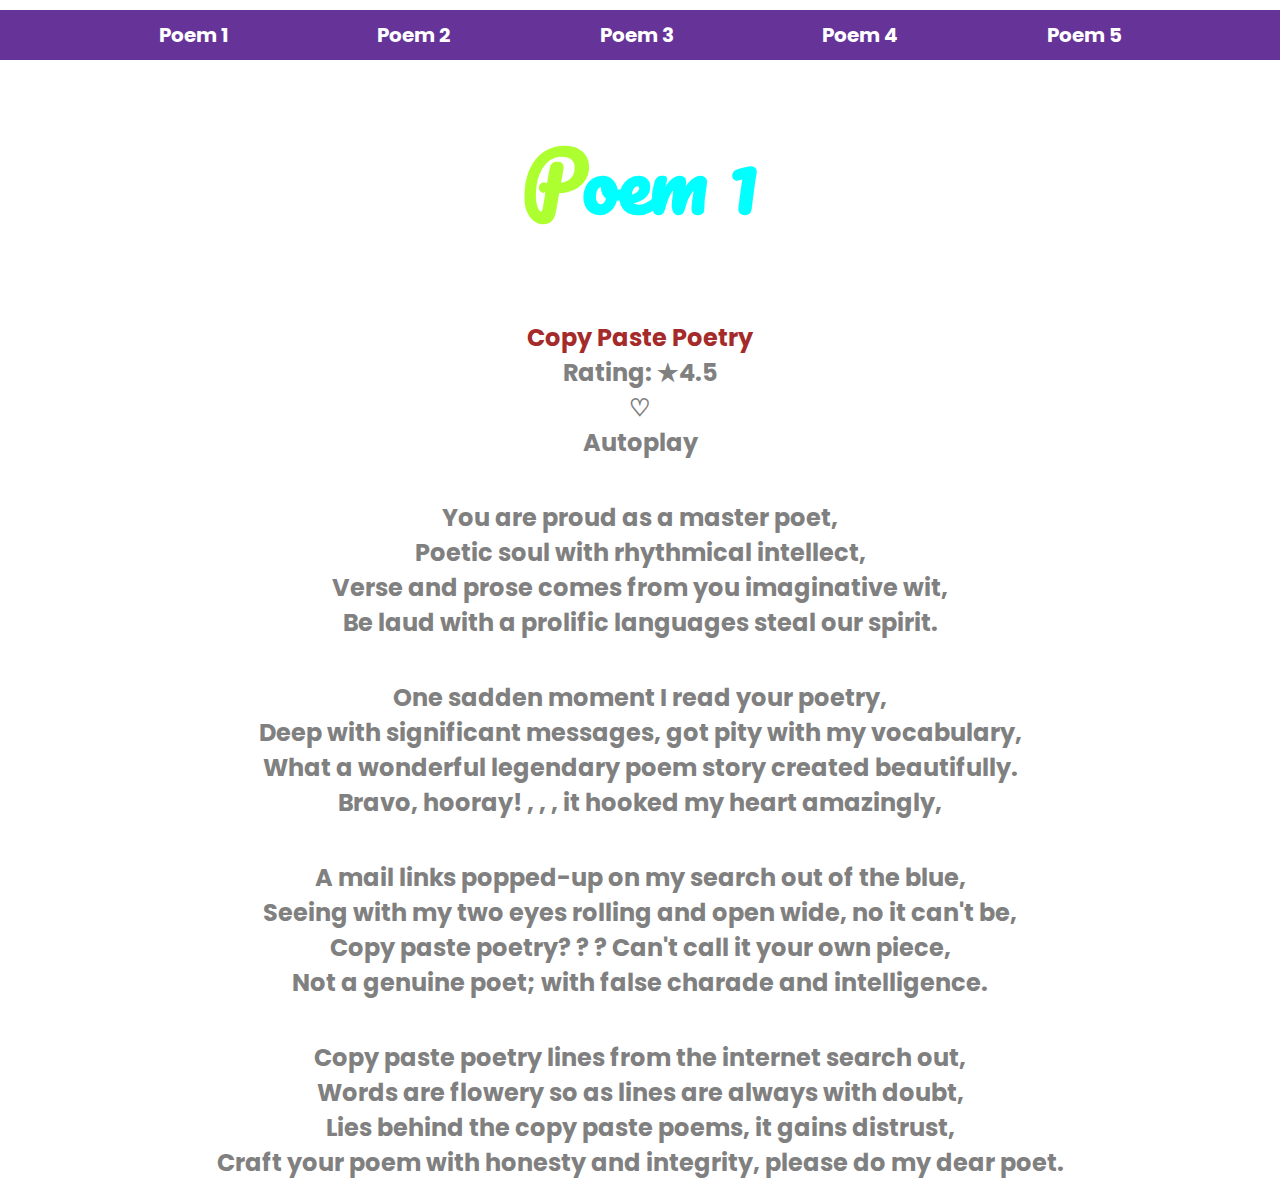
<file: index.html>
<!DOCTYPE html>
<html lang="en">
<head>
    <meta charset="UTF-8">
    <meta http-equiv="X-UA-Compatible" content="IE=edge">
    <meta name="viewport" content="width=device-width, initial-scale=1.0">
    <title>Poem</title>
    <link rel="stylesheet" href="style.css">
    <link rel="preconnect" href="https://fonts.googleapis.com">
<link rel="preconnect" href="https://fonts.gstatic.com" crossorigin>
<link href="https://fonts.googleapis.com/css2?family=Poppins:wght@300&display=swap" rel="stylesheet">
<link rel="preconnect" href="https://fonts.googleapis.com">
<link rel="preconnect" href="https://fonts.gstatic.com" crossorigin>
<link href="https://fonts.googleapis.com/css2?family=Pacifico&display=swap" rel="stylesheet">
</head>
<body>
    <div class="nav">
        <b><a href="./index.html">Poem 1</a></b>
        <b><a href="./poem2.html">Poem 2</a></b>
        <b><a href="./poem3.html">Poem 3</a></b>
        <b><a href="./poem4.html">Poem 4</a></b>
        <b><a href="./poem5.html">Poem 5</a></b>
</div>
    <div>
        <h1 class="head"><span id="green">P</span>oem 1</h1>
    </div>
    <div class="para">
        <h2 class="brown">Copy Paste Poetry</h2>
        <h2>Rating: ★4.5 <br> ♡ <br> Autoplay</h2>
    </div>
    <div class="sh">
        <h2>
            You are proud as a master poet,<br>
            Poetic soul with rhythmical intellect,<br>
            Verse and prose comes from you imaginative wit,<br>
            Be laud with a prolific languages steal our spirit.
        </h2>
    </div>
    <div class="sh">
        <h2>
            One sadden moment I read your poetry,<br>
            Deep with significant messages, got pity with my vocabulary,<br>
            What a wonderful legendary poem story created beautifully. <br>
            Bravo, hooray! , , , it hooked my heart amazingly,<br>
        </h2>
    </div>
    <div class="sh">
        <h2>
            A mail links popped-up on my search out of the blue,<br>
            Seeing with my two eyes rolling and open wide, no it can't be,<br>
            Copy paste poetry? ? ? Can't call it your own piece,<br>
            Not a genuine poet; with false charade and intelligence. <br>
        </h2>
    </div>
    <div class="sh">
        <h2>
            Copy paste poetry lines from the internet search out,<br>
            Words are flowery so as lines are always with doubt,<br>
            Lies behind the copy paste poems, it gains distrust,<br>
            Craft your poem with honesty and integrity, please do my dear poet. <br>
        </h2>
    </div>
</body>
</html>
</file>
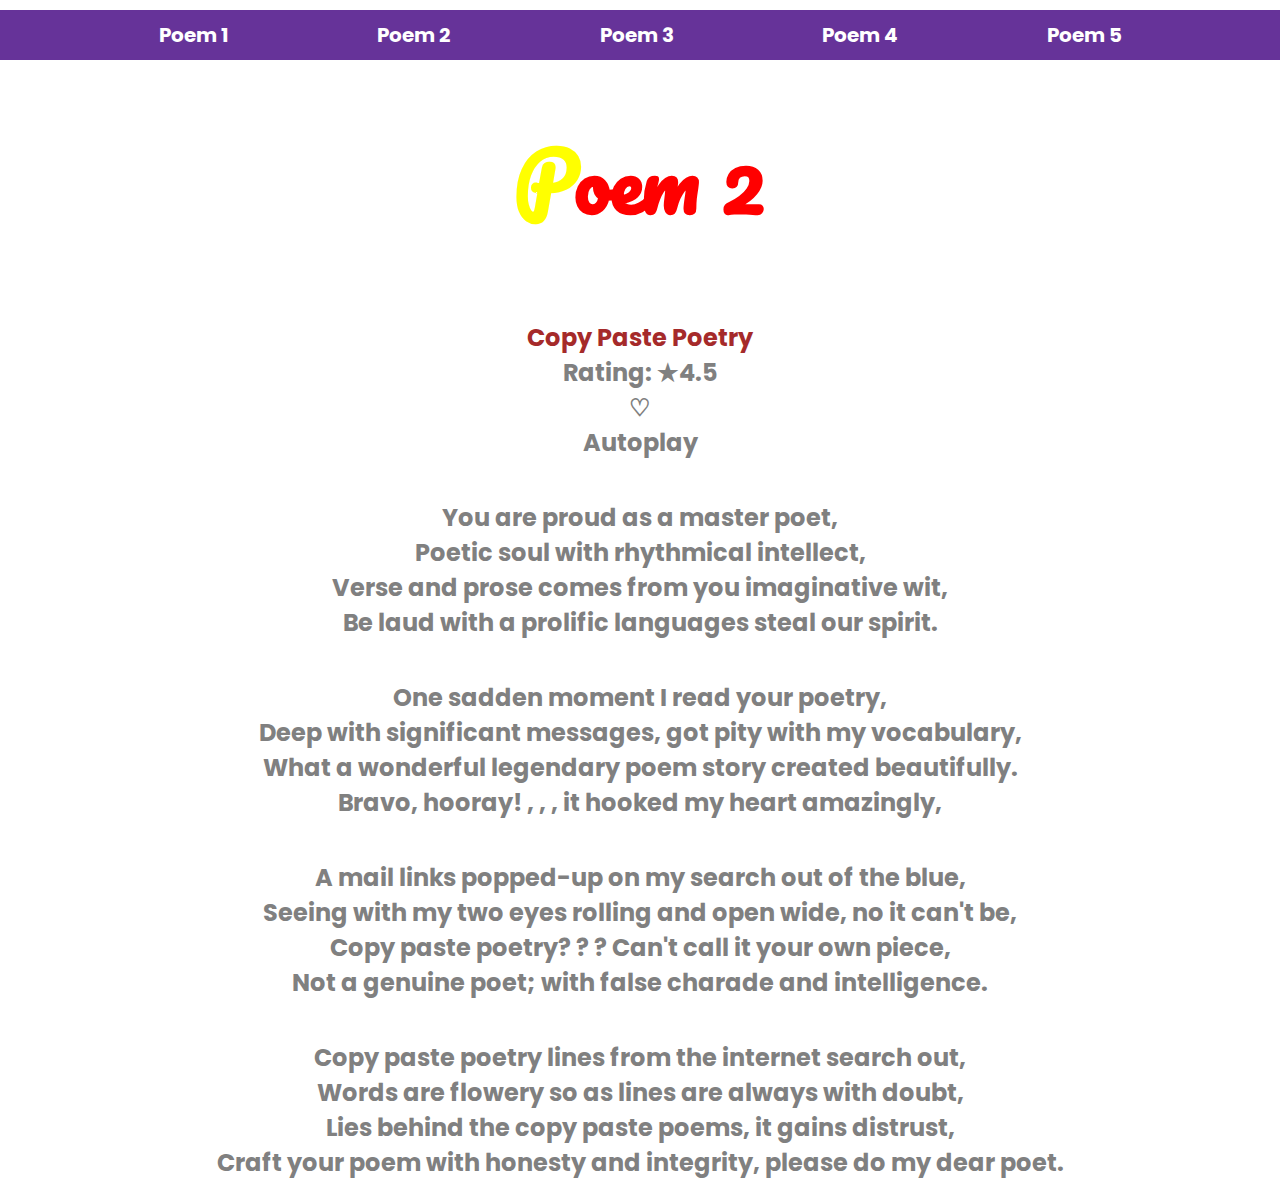
<file: poem2.html>
<!DOCTYPE html>
<html lang="en">
<head>
    <meta charset="UTF-8">
    <meta http-equiv="X-UA-Compatible" content="IE=edge">
    <meta name="viewport" content="width=device-width, initial-scale=1.0">
    <title>Poem</title>
    <link rel="stylesheet" href="style.css">
    <link rel="preconnect" href="https://fonts.googleapis.com">
<link rel="preconnect" href="https://fonts.gstatic.com" crossorigin>
<link href="https://fonts.googleapis.com/css2?family=Poppins:wght@300&display=swap" rel="stylesheet">
<link rel="preconnect" href="https://fonts.googleapis.com">
<link rel="preconnect" href="https://fonts.gstatic.com" crossorigin>
<link href="https://fonts.googleapis.com/css2?family=Pacifico&display=swap" rel="stylesheet">
</head>
<body>
    <div class="nav">
        <b><a href="./index.html">Poem 1</a></b>
        <b><a href="./poem2.html">Poem 2</a></b>
        <b><a href="./poem3.html">Poem 3</a></b>
        <b><a href="./poem4.html">Poem 4</a></b>
        <b><a href="./poem5.html">Poem 5</a></b>
</div>
    <div>
        <h1 class="head"><span id="yellow">P</span><span class="red">oem 2</span></h1>
    </div>
    <div class="para">
        <h2 class="brown">Copy Paste Poetry</h2>
        <h2>Rating: ★4.5 <br> ♡ <br> Autoplay</h2>
    </div>
    <div class="sh">
        <h2>
            You are proud as a master poet,<br>
            Poetic soul with rhythmical intellect,<br>
            Verse and prose comes from you imaginative wit,<br>
            Be laud with a prolific languages steal our spirit.
        </h2>
    </div>
    <div class="sh">
        <h2>
            One sadden moment I read your poetry,<br>
            Deep with significant messages, got pity with my vocabulary,<br>
            What a wonderful legendary poem story created beautifully. <br>
            Bravo, hooray! , , , it hooked my heart amazingly,<br>
        </h2>
    </div>
    <div class="sh">
        <h2>
            A mail links popped-up on my search out of the blue,<br>
            Seeing with my two eyes rolling and open wide, no it can't be,<br>
            Copy paste poetry? ? ? Can't call it your own piece,<br>
            Not a genuine poet; with false charade and intelligence. <br>
        </h2>
    </div>
    <div class="sh">
        <h2>
            Copy paste poetry lines from the internet search out,<br>
            Words are flowery so as lines are always with doubt,<br>
            Lies behind the copy paste poems, it gains distrust,<br>
            Craft your poem with honesty and integrity, please do my dear poet. <br>
        </h2>
    </div>
</body>
</html>
</file>
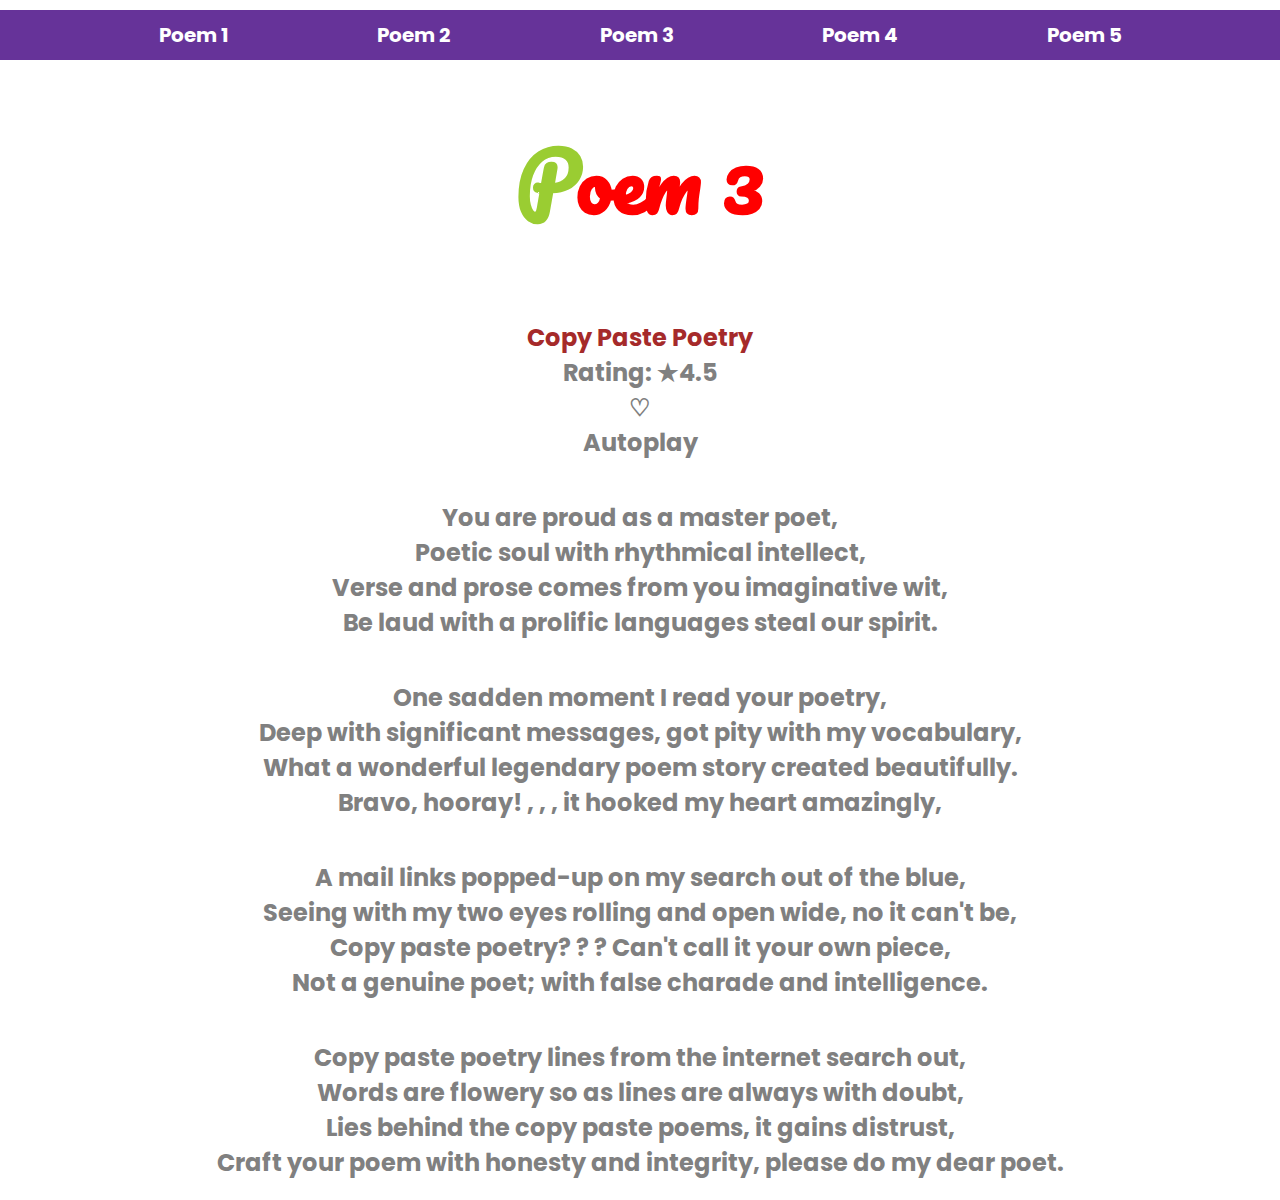
<file: poem3.html>
<!DOCTYPE html>
<html lang="en">
<head>
    <meta charset="UTF-8">
    <meta http-equiv="X-UA-Compatible" content="IE=edge">
    <meta name="viewport" content="width=device-width, initial-scale=1.0">
    <title>Poem</title>
    <link rel="stylesheet" href="style.css">
    <link rel="preconnect" href="https://fonts.googleapis.com">
<link rel="preconnect" href="https://fonts.gstatic.com" crossorigin>
<link href="https://fonts.googleapis.com/css2?family=Poppins:wght@300&display=swap" rel="stylesheet">
<link rel="preconnect" href="https://fonts.googleapis.com">
<link rel="preconnect" href="https://fonts.gstatic.com" crossorigin>
<link href="https://fonts.googleapis.com/css2?family=Pacifico&display=swap" rel="stylesheet">
</head>
<body>
    <div class="nav">
        <b><a href="./index.html">Poem 1</a></b>
        <b><a href="./poem2.html">Poem 2</a></b>
        <b><a href="./poem3.html">Poem 3</a></b>
        <b><a href="./poem4.html">Poem 4</a></b>
        <b><a href="./poem5.html">Poem 5</a></b>
</div>
    <div>
        <h1 class="head"><span id="yellowgreen">P</span><span class="red">oem 3</span></h1>
    </div>
    <div class="para">
        <h2 class="brown">Copy Paste Poetry</h2>
        <h2>Rating: ★4.5 <br> ♡ <br> Autoplay</h2>
    </div>
    <div class="sh">
        <h2>
            You are proud as a master poet,<br>
            Poetic soul with rhythmical intellect,<br>
            Verse and prose comes from you imaginative wit,<br>
            Be laud with a prolific languages steal our spirit.
        </h2>
    </div>
    <div class="sh">
        <h2>
            One sadden moment I read your poetry,<br>
            Deep with significant messages, got pity with my vocabulary,<br>
            What a wonderful legendary poem story created beautifully. <br>
            Bravo, hooray! , , , it hooked my heart amazingly,<br>
        </h2>
    </div>
    <div class="sh">
        <h2>
            A mail links popped-up on my search out of the blue,<br>
            Seeing with my two eyes rolling and open wide, no it can't be,<br>
            Copy paste poetry? ? ? Can't call it your own piece,<br>
            Not a genuine poet; with false charade and intelligence. <br>
        </h2>
    </div>
    <div class="sh">
        <h2>
            Copy paste poetry lines from the internet search out,<br>
            Words are flowery so as lines are always with doubt,<br>
            Lies behind the copy paste poems, it gains distrust,<br>
            Craft your poem with honesty and integrity, please do my dear poet. <br>
        </h2>
    </div>
</body>
</html>
</file>
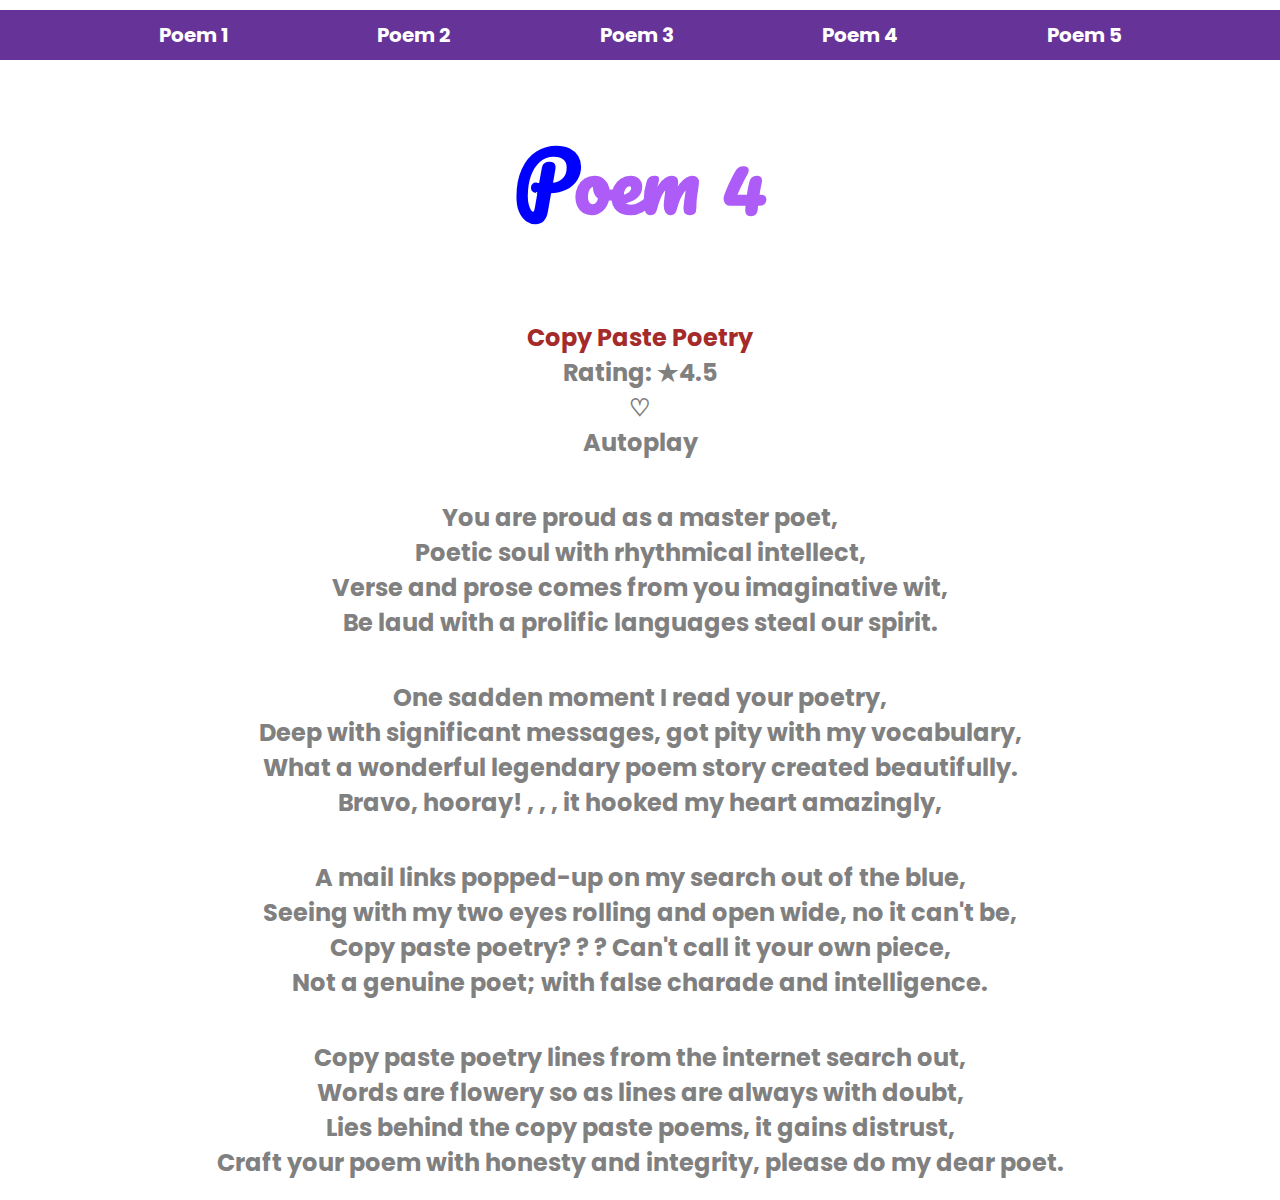
<file: poem4.html>
<!DOCTYPE html>
<html lang="en">
<head>
    <meta charset="UTF-8">
    <meta http-equiv="X-UA-Compatible" content="IE=edge">
    <meta name="viewport" content="width=device-width, initial-scale=1.0">
    <title>Poem</title>
    <link rel="stylesheet" href="style.css">
    <link rel="preconnect" href="https://fonts.googleapis.com">
<link rel="preconnect" href="https://fonts.gstatic.com" crossorigin>
<link href="https://fonts.googleapis.com/css2?family=Poppins:wght@300&display=swap" rel="stylesheet">
<link rel="preconnect" href="https://fonts.googleapis.com">
<link rel="preconnect" href="https://fonts.gstatic.com" crossorigin>
<link href="https://fonts.googleapis.com/css2?family=Pacifico&display=swap" rel="stylesheet">
</head>
<body>
    <div class="nav">
        <b><a href="./index.html">Poem 1</a></b>
        <b><a href="./poem2.html">Poem 2</a></b>
        <b><a href="./poem3.html">Poem 3</a></b>
        <b><a href="./poem4.html">Poem 4</a></b>
        <b><a href="./poem5.html">Poem 5</a></b>
</div>
    <div>
        <h1 class="head"><span id="blue">P</span><span class="lightblue">oem 4</span></h1>
    </div>
    <div class="para">
        <h2 class="brown">Copy Paste Poetry</h2>
        <h2>Rating: ★4.5 <br> ♡ <br> Autoplay</h2>
    </div>
    <div class="sh">
        <h2>
            You are proud as a master poet,<br>
            Poetic soul with rhythmical intellect,<br>
            Verse and prose comes from you imaginative wit,<br>
            Be laud with a prolific languages steal our spirit.
        </h2>
    </div>
    <div class="sh">
        <h2>
            One sadden moment I read your poetry,<br>
            Deep with significant messages, got pity with my vocabulary,<br>
            What a wonderful legendary poem story created beautifully. <br>
            Bravo, hooray! , , , it hooked my heart amazingly,<br>
        </h2>
    </div>
    <div class="sh">
        <h2>
            A mail links popped-up on my search out of the blue,<br>
            Seeing with my two eyes rolling and open wide, no it can't be,<br>
            Copy paste poetry? ? ? Can't call it your own piece,<br>
            Not a genuine poet; with false charade and intelligence. <br>
        </h2>
    </div>
    <div class="sh">
        <h2>
            Copy paste poetry lines from the internet search out,<br>
            Words are flowery so as lines are always with doubt,<br>
            Lies behind the copy paste poems, it gains distrust,<br>
            Craft your poem with honesty and integrity, please do my dear poet. <br>
        </h2>
    </div>
</body>
</html>
</file>
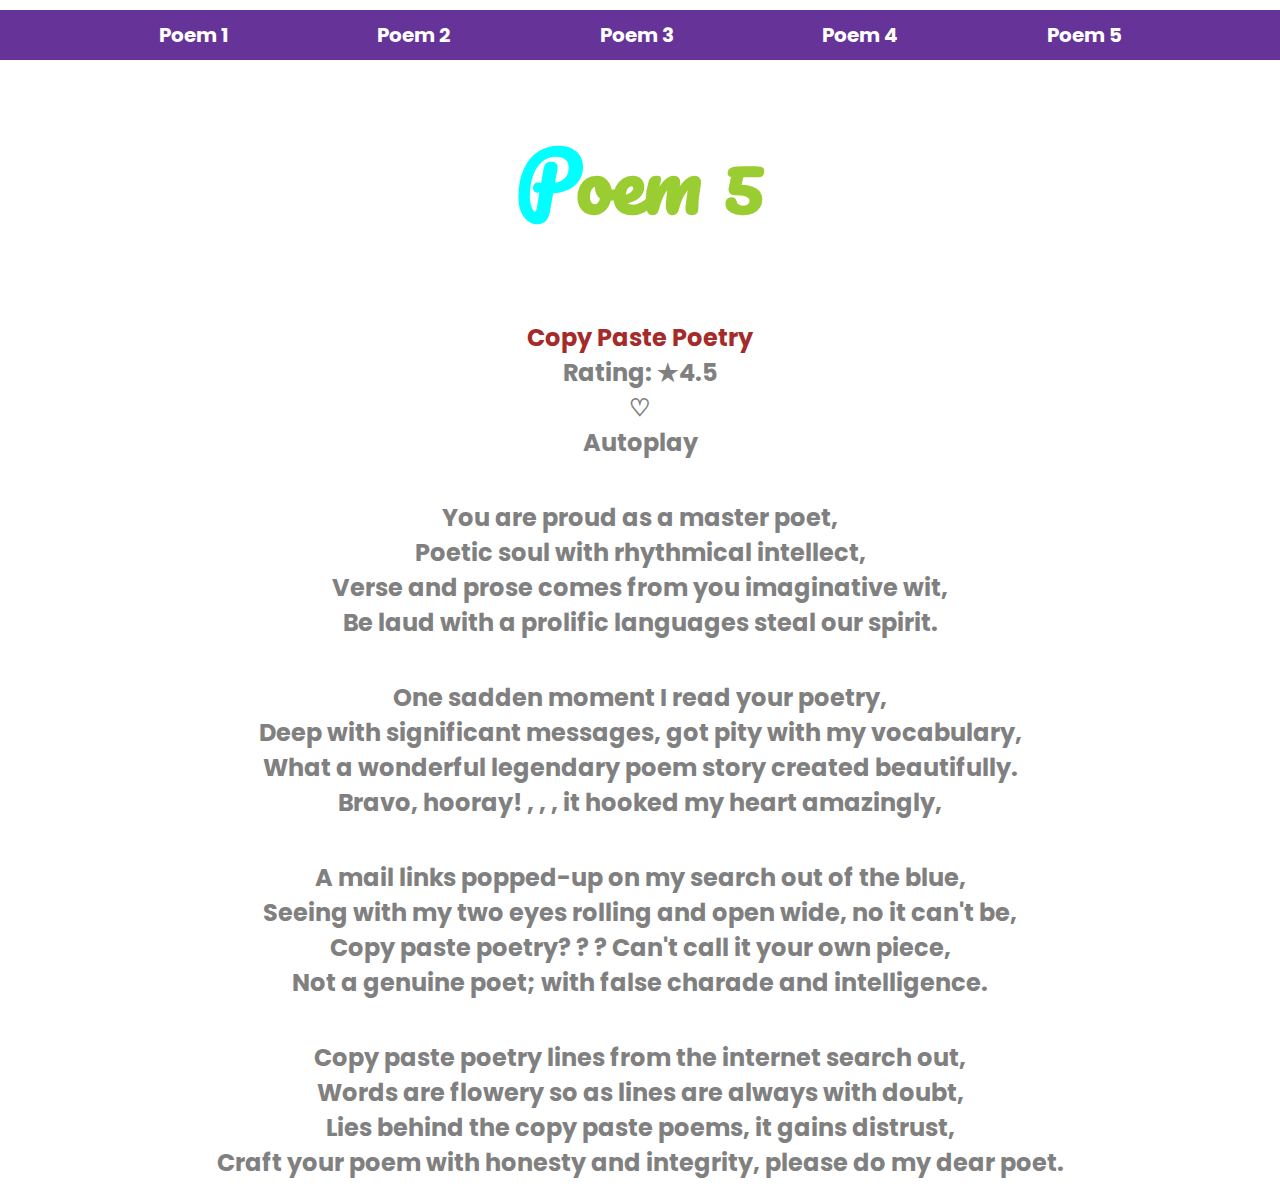
<file: poem5.html>
<!DOCTYPE html>
<html lang="en">
<head>
    <meta charset="UTF-8">
    <meta http-equiv="X-UA-Compatible" content="IE=edge">
    <meta name="viewport" content="width=device-width, initial-scale=1.0">
    <title>Poem</title>
    <link rel="stylesheet" href="style.css">
    <link rel="preconnect" href="https://fonts.googleapis.com">
<link rel="preconnect" href="https://fonts.gstatic.com" crossorigin>
<link href="https://fonts.googleapis.com/css2?family=Poppins:wght@300&display=swap" rel="stylesheet">
<link rel="preconnect" href="https://fonts.googleapis.com">
<link rel="preconnect" href="https://fonts.gstatic.com" crossorigin>
<link href="https://fonts.googleapis.com/css2?family=Pacifico&display=swap" rel="stylesheet">
</head>
<body>
    <div class="nav">
        <b><a href="./index.html">Poem 1</a></b>
        <b><a href="./poem2.html">Poem 2</a></b>
        <b><a href="./poem3.html">Poem 3</a></b>
        <b><a href="./poem4.html">Poem 4</a></b>
        <b><a href="./poem5.html">Poem 5</a></b>
</div>
    <div>
        <h1 class="head"><span id="aqua">P</span><span class="yellowgreen">oem 5</span></h1>
    </div>
    <div class="para">
        <h2 class="brown">Copy Paste Poetry</h2>
        <h2>Rating: ★4.5 <br> ♡ <br> Autoplay</h2>
    </div>
    <div class="sh">
        <h2>
            You are proud as a master poet,<br>
            Poetic soul with rhythmical intellect,<br>
            Verse and prose comes from you imaginative wit,<br>
            Be laud with a prolific languages steal our spirit.
        </h2>
    </div>
    <div class="sh">
        <h2>
            One sadden moment I read your poetry,<br>
            Deep with significant messages, got pity with my vocabulary,<br>
            What a wonderful legendary poem story created beautifully. <br>
            Bravo, hooray! , , , it hooked my heart amazingly,<br>
        </h2>
    </div>
    <div class="sh">
        <h2>
            A mail links popped-up on my search out of the blue,<br>
            Seeing with my two eyes rolling and open wide, no it can't be,<br>
            Copy paste poetry? ? ? Can't call it your own piece,<br>
            Not a genuine poet; with false charade and intelligence. <br>
        </h2>
    </div>
    <div class="sh">
        <h2>
            Copy paste poetry lines from the internet search out,<br>
            Words are flowery so as lines are always with doubt,<br>
            Lies behind the copy paste poems, it gains distrust,<br>
            Craft your poem with honesty and integrity, please do my dear poet. <br>
        </h2>
    </div>
</body>
</html>
</file>
<file: style.css>
.nav{
    background-color: rebeccapurple;
    color: white;
    margin-top: 10px;
    padding: 10px;
    display: flex;
    justify-content: space-evenly;
}
*{
    margin: 0;
    padding: 0;
}
a{
    text-decoration: none;
    color: white;
    font-size: 20px;
    font-family: 'Poppins', sans-serif;
}
a:hover{
    color: yellowgreen;
}
.head{
    font-family: 'Pacifico', cursive;
    font-size: 80px;
    color: aqua;
    text-align: center;
    padding: 50px;
}
#green{
    color: greenyellow;
}
.para{
    text-align: center;
    font-family: 'Poppins', sans-serif;
    color: gray;
    padding: 20px;
}
.brown{
    color: brown;
}
.sh{
    font-family: 'Poppins', sans-serif;
    text-align: center;
    padding: 20px;
    color: gray;
}
#yellow{
    color: yellow;
}
.red{
    color: red;
}
#yellowgreen{
    color: yellowgreen;
}
#blue{
    color: blue;
}
.lightblue{
    color: #ad5cf8;
}
#aqua{
    color: aqua;
}
.yellowgreen{
    color: yellowgreen;
}
</file>
